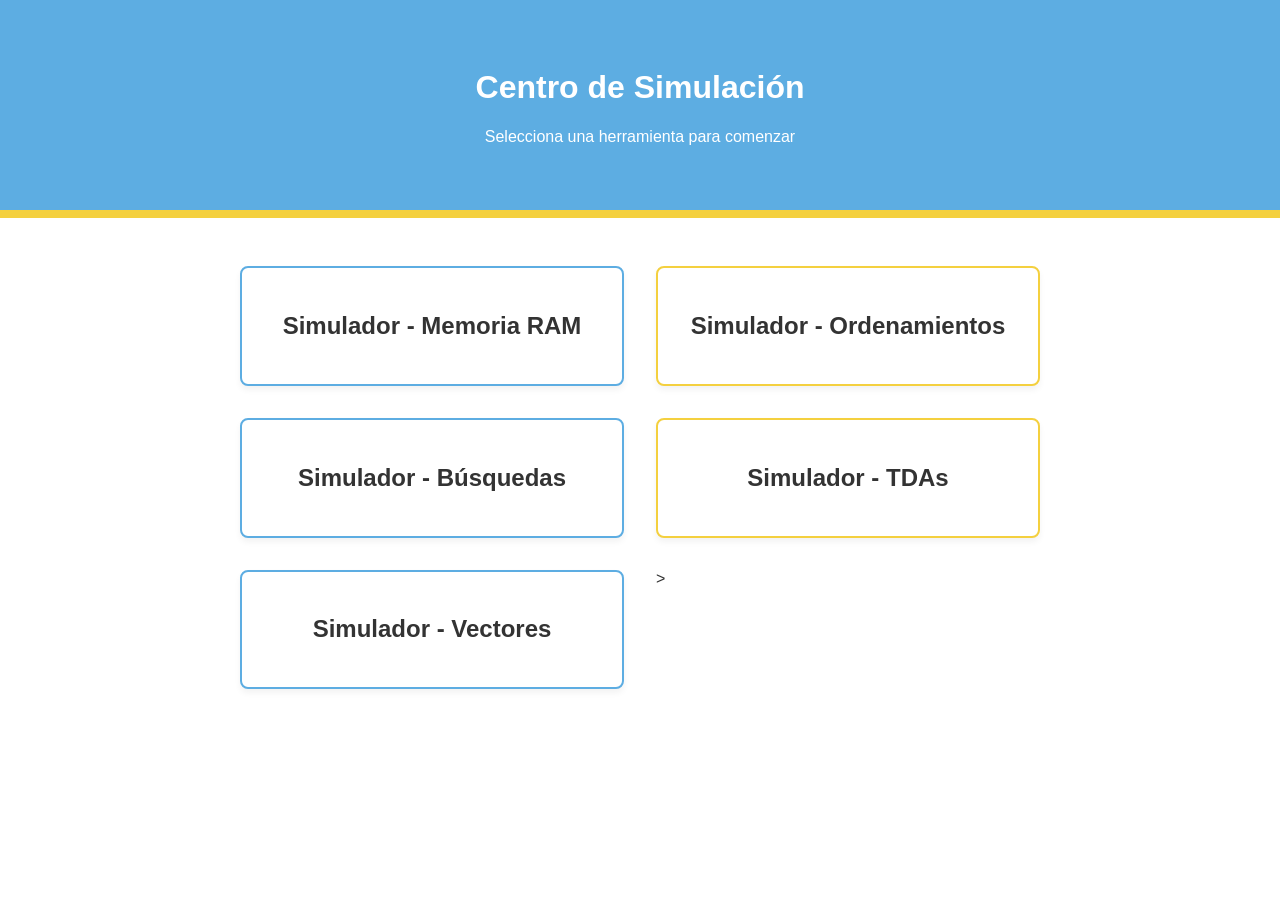
<file: index.html>
<!DOCTYPE html>
<html lang="es">
<head>
    <meta charset="UTF-8">
    <meta name="viewport" content="width=device-width, initial-scale=1.0">
    <title>Centro de Simulación</title>
    <link rel="stylesheet" href="global.css">
    <link rel="icon" type="image/png" href="assets/img/favicon.png">
</head>
<body>
    <header class="header">
        <h1>Centro de Simulación</h1>
        <p>Selecciona una herramienta para comenzar</p>
    </header>

    <main class="container">
        <div class="grid-simuladores">
            <a href="simulador-memoria-ram/index.html" class="btn-simulador">
                <h2>Simulador - Memoria RAM</h2>
            </a>

            <a href="simulador-ordenamientos/index.html" class="btn-simulador">
                <h2>Simulador - Ordenamientos</h2>
            </a>

            <a href="simulador-busquedas/index.html" class="btn-simulador">
                <h2>Simulador - Búsquedas</h2>
            </a>

            <a href="simulador-tdas/index.html" class="btn-simulador">
                <h2>Simulador - TDAs</h2>
            </a>
            
            <a href="simulador-vectores/index.html" class="btn-simulador">
                <h2>Simulador - Vectores</h2>
            </a> >
        </div>
    </main>
</body>
</html>
</file>
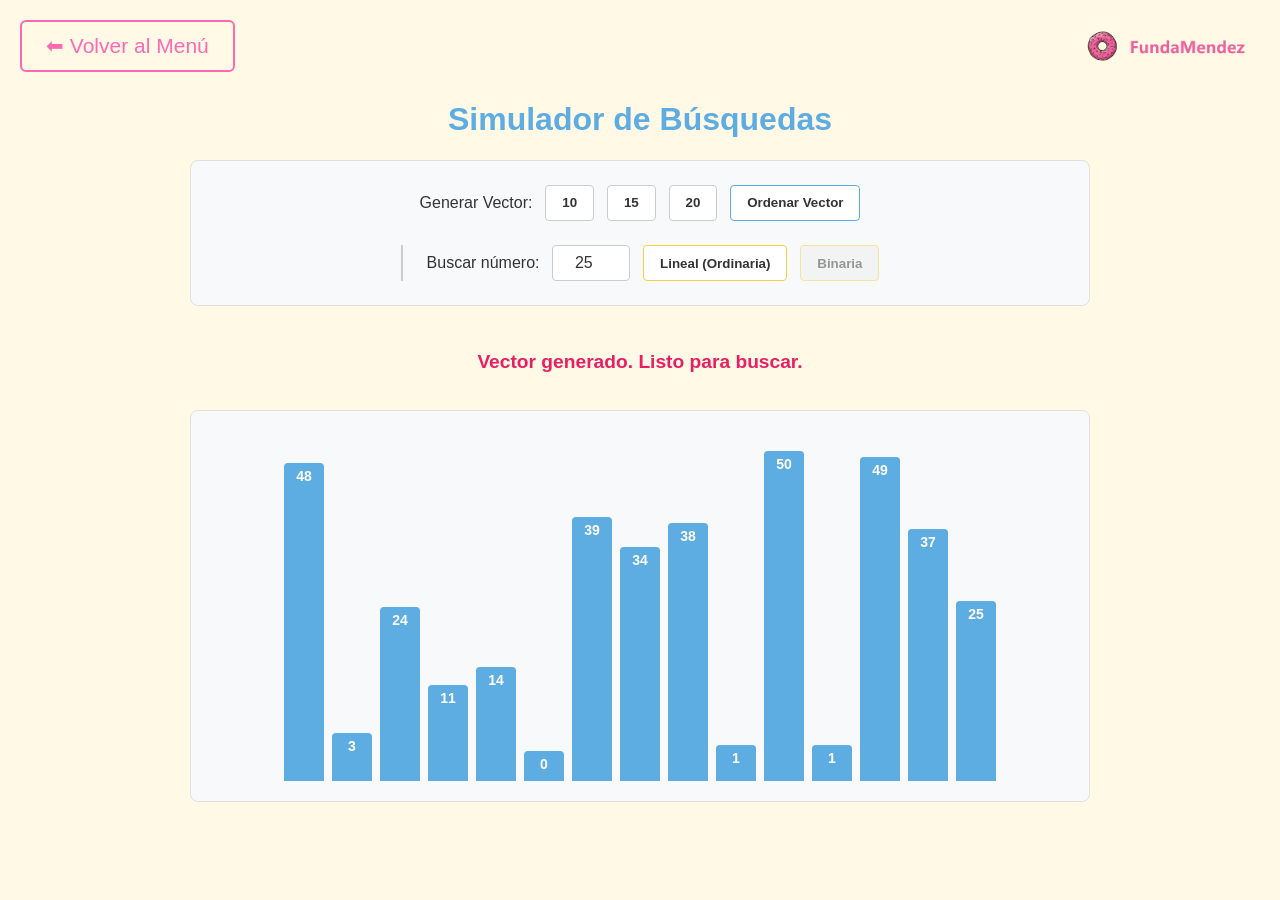
<file: simulador-busquedas/index.html>
<!DOCTYPE html>
<html lang="es">
<head>
    <meta charset="UTF-8">
    <meta name="viewport" content="width=device-width, initial-scale=1.0">
    <title>Simulador de Búsquedas</title>
    <link rel="stylesheet" href="styles.css">
    <link rel="icon" type="image/png" href="../assets/img/favicon.png">
</head>
<body>
    <a href="../index.html" class="btn-volver-sim">⬅ Volver al Menú</a>
    <img src="../assets/img/fundamendez-logo.png" alt="Logo FundaMendez" class="logo-top-right">
    
    <div class="container">
        <h1>Simulador de Búsquedas</h1>
        
        <div class="controls-panel">
            <div class="control-group">
                <label>Generar Vector:</label>
                <button onclick="generarVector(10)">10</button>
                <button onclick="generarVector(15)">15</button>
                <button onclick="generarVector(20)">20</button>
                <button class="btn-accion" onclick="ordenarVector()">Ordenar Vector</button>
            </div>

            <div class="control-group search-group">
                <label for="search-target">Buscar número:</label>
                <input type="number" id="search-target" min="0" max="50" value="25">
                <button class="btn-alg" onclick="prepararBusqueda('lineal')">Lineal (Ordinaria)</button>
                <button class="btn-alg" id="btn-binaria" onclick="prepararBusqueda('binaria')" disabled>Binaria</button>
            </div>
        </div>

        <div id="playback-controls" class="playback-controls" style="display: none;">
            <button class="btn-play" id="btn-auto" onclick="toggleAutoPlay()">▶ Auto Ejecutar</button>
            <button class="btn-step" id="btn-prev" onclick="pasoPrevio()">⏮ Paso Previo</button>
            <button class="btn-step" id="btn-next" onclick="pasoSiguiente()">Siguiente Paso ⏭</button>
            <button class="btn-cancel" onclick="cancelarEjecucion()">⏹ Cancelar</button>
        </div>

        <div id="status-message" class="status-message">Genera un vector para comenzar.</div>

        <div id="bars-container" class="bars-container"></div>
    </div>

    <script src="script.js"></script>
</body>
</html>
</file>
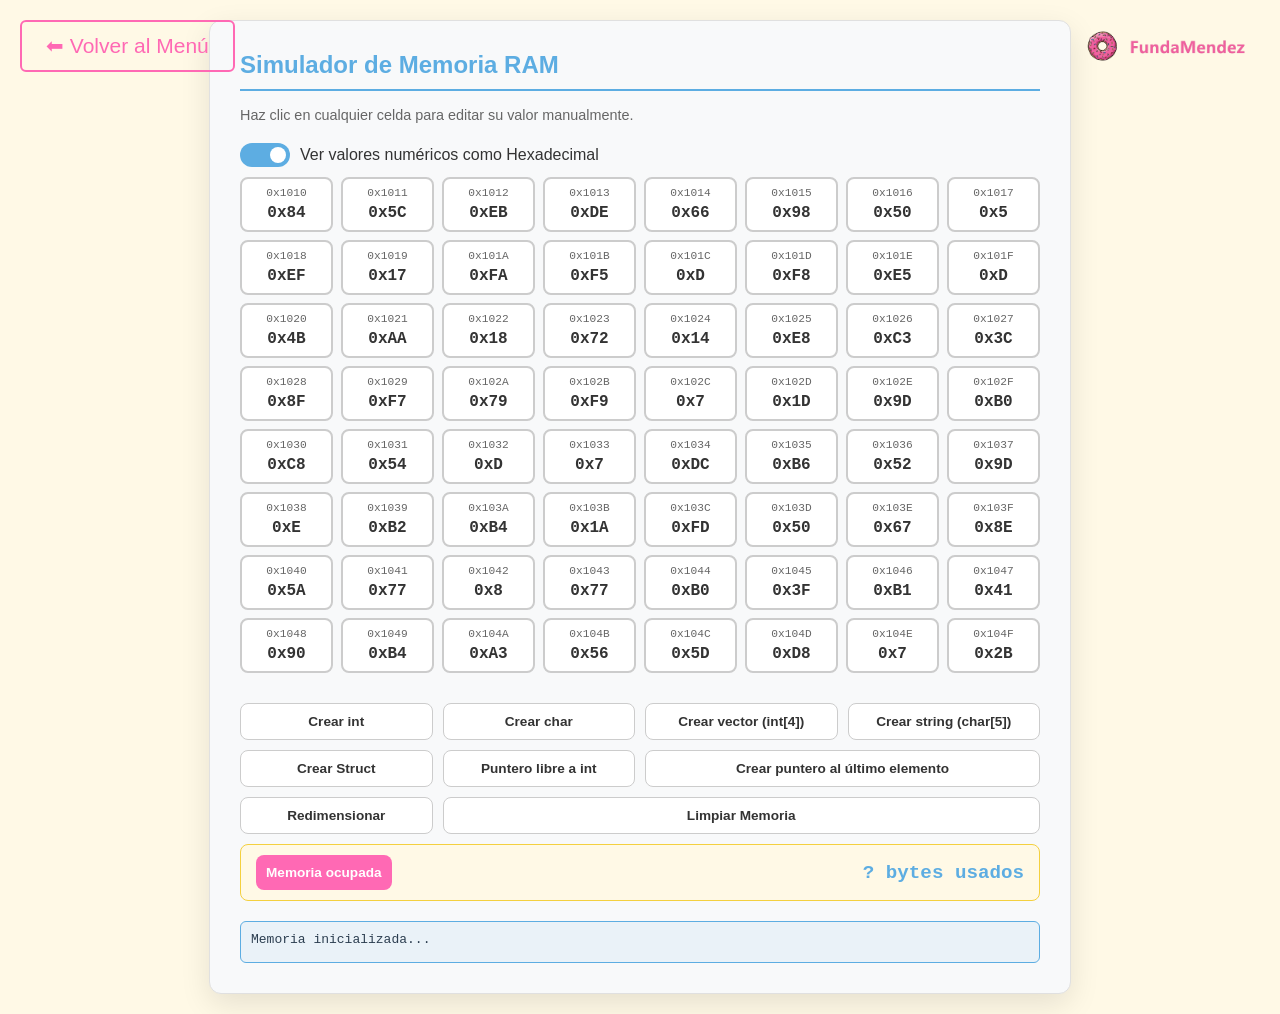
<file: simulador-memoria-ram/index.html>
<!DOCTYPE html>
<html lang="es">
<head>
    <meta charset="UTF-8">
    <meta name="viewport" content="width=device-width, initial-scale=1.0">
    <title>Simulador de Memoria RAM</title>
    <link rel="stylesheet" href="styles.css">
    <link rel="icon" type="image/png" href="../assets/img/favicon.png">
</head>
<body>
    <a href="../index.html" class="btn-volver-sim">⬅ Volver al Menú</a>
    <img src="../assets/img/fundamendez-logo.png" alt="Logo FundaMendez" class="logo-top-right">
    <svg id="svgLayer">
        <defs>
            <marker id="arrowhead" markerWidth="10" markerHeight="7" refX="9" refY="3.5" orient="auto">
                <polygon points="0 0, 10 3.5, 0 7" fill="#4a90e2" />
            </marker>
        </defs>
        <line id="pointerArrow" x1="0" y1="0" x2="0" y2="0" stroke="#4a90e2" stroke-width="3" marker-end="url(#arrowhead)" opacity="0" style="transition: opacity 0.2s;" />
    </svg>

    <div class="container">
        <h1>Simulador de Memoria RAM</h1>
        <div class="info-panel">
            Haz clic en cualquier celda para editar su valor manualmente.
        </div>

        <div class="toggle-container">
            <label class="switch">
                <input type="checkbox" id="hexToggle" checked>
                <span class="slider"></span>
            </label>
            <span>Ver valores numéricos como Hexadecimal</span>
        </div>

        <div class="ram-grid" id="ramGrid"></div>

        <div class="controls">
            <button onclick="crearInt()">Crear int</button>
            <button onclick="crearChar()">Crear char</button>
            <button onclick="crearVector()">Crear vector (int[4])</button>
            <button onclick="crearString()">Crear string (char[5])</button>
            
            <button onclick="crearStruct()">Crear Struct</button>
            <button onclick="crearPuntero()">Puntero libre a int</button>
            <button onclick="crearPunteroALast()" style="grid-column: span 2;">Crear puntero al último elemento</button>
            
            <button onclick="redimensionarEstructura()">Redimensionar</button>
            <button onclick="limpiarMemoria()" style="grid-column: span 3;">Limpiar Memoria</button>

            <div class="sizeof-container" style="grid-column: span 4; display: flex; align-items: center; justify-content: space-between; background: #2c2c2c; padding: 10px 15px; border-radius: 8px; border: 1px solid #444;">
                <button onclick="calcularSizeofTotal()" style="background-color: #e74c3c; margin: 0; grid-column: span 1;">Memoria ocupada</button>
                <span id="sizeofResult" style="font-family: monospace; font-size: 1.2rem; font-weight: bold; color: #2ecc71;">? bytes usados</span>
            </div>
        </div>

        <div class="log" id="logPanel">Memoria inicializada...</div>
    </div>

    <script src="script.js"></script>
</body>
</html>
</file>
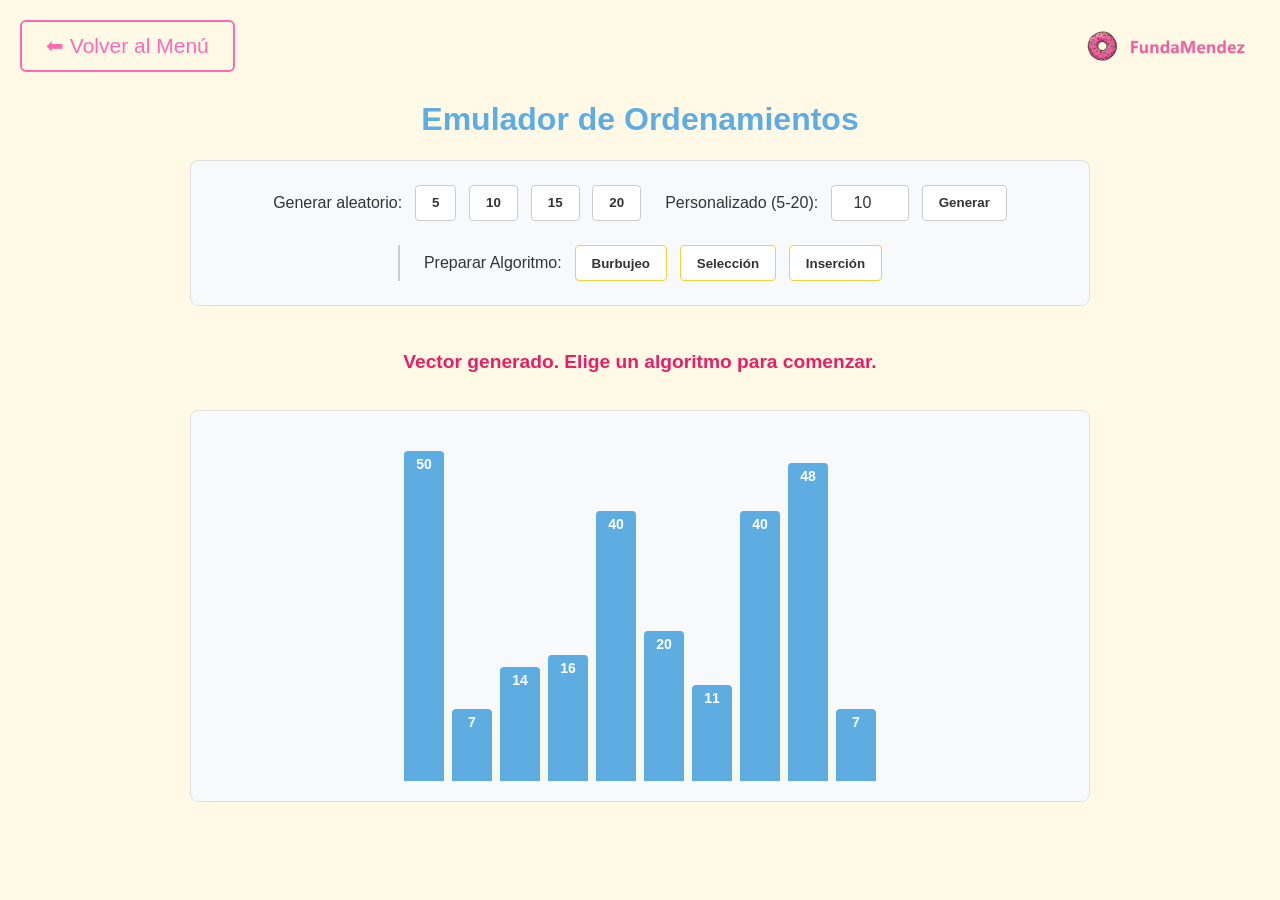
<file: simulador-ordenamientos/index.html>
<!DOCTYPE html>
<html lang="es">
<head>
    <meta charset="UTF-8">
    <meta name="viewport" content="width=device-width, initial-scale=1.0">
    <title>Emulador de Ordenamientos</title>
    <link rel="stylesheet" href="styles.css">
    <link rel="icon" type="image/png" href="../assets/img/favicon.png">
</head>
<body>
    <a href="../index.html" class="btn-volver-sim">⬅ Volver al Menú</a>
    <img src="../assets/img/fundamendez-logo.png" alt="Logo FundaMendez" class="logo-top-right">
    
    <div class="container">
        <h1>Emulador de Ordenamientos</h1>
        
        <div class="controls-panel">
            <div class="control-group">
                <label>Generar aleatorio:</label>
                <button onclick="generarVector(5)">5</button>
                <button onclick="generarVector(10)">10</button>
                <button onclick="generarVector(15)">15</button>
                <button onclick="generarVector(20)">20</button>
            </div>
            
            <div class="control-group">
                <label for="custom-size">Personalizado (5-20):</label>
                <input type="number" id="custom-size" min="5" max="20" value="10">
                <button onclick="generarVectorPersonalizado()">Generar</button>
            </div>

            <div class="control-group algorithms">
                <label>Preparar Algoritmo:</label>
                <button class="btn-alg" onclick="prepararAlgoritmo('burbujeo')">Burbujeo</button>
                <button class="btn-alg" onclick="prepararAlgoritmo('seleccion')">Selección</button>
                <button class="btn-alg" onclick="prepararAlgoritmo('insercion')">Inserción</button>
            </div>
        </div>

        <div id="playback-controls" class="playback-controls" style="display: none;">
            <button class="btn-play" id="btn-auto" onclick="toggleAutoPlay()">▶ Auto Ejecutar</button>
            <button class="btn-step" id="btn-prev" onclick="pasoPrevio()">⏮ Paso Previo</button>
            <button class="btn-step" id="btn-next" onclick="pasoSiguiente()">Siguiente Paso ⏭</button>
            <button class="btn-cancel" onclick="cancelarEjecucion()">⏹ Cancelar</button>
        </div>

        <div id="status-message" class="status-message">Genera un vector para comenzar.</div>

        <div id="bars-container" class="bars-container"></div>
    </div>

    <script src="script.js"></script>
</body>
</html>
</file>
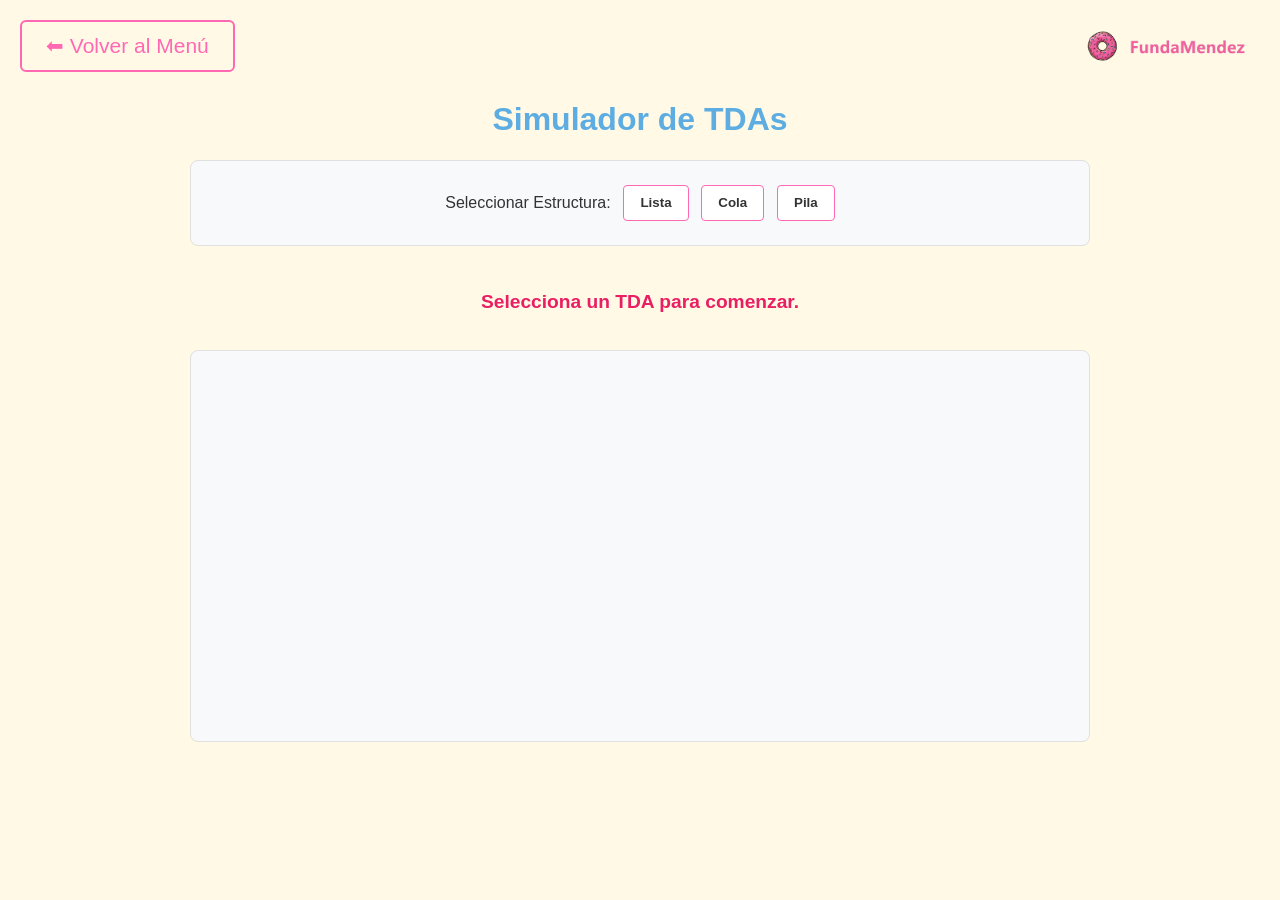
<file: simulador-tdas/index.html>
<!DOCTYPE html>
<html lang="es">
<head>
    <meta charset="UTF-8">
    <meta name="viewport" content="width=device-width, initial-scale=1.0">
    <title>Simulador de TDAs</title>
    <link rel="stylesheet" href="styles.css">
    <link rel="icon" type="image/png" href="../assets/img/favicon.png">
</head>
<body>
    <a href="../index.html" class="btn-volver-sim">⬅ Volver al Menú</a>
    <img src="../assets/img/fundamendez-logo.png" alt="Logo FundaMendez" class="logo-top-right">
    
    <div class="container">
        <h1>Simulador de TDAs</h1>
        
        <div class="controls-panel">
            <div class="control-group">
                <label>Seleccionar Estructura:</label>
                <button class="btn-alg" onclick="seleccionarTDA('lista')">Lista</button>
                <button class="btn-alg" onclick="seleccionarTDA('cola')">Cola</button>
                <button class="btn-alg" onclick="seleccionarTDA('pila')">Pila</button>
            </div>
        </div>

        <div id="operations-panel" class="controls-panel" style="display: none;">
            
            <div class="control-group">
                <label for="tda-value">Valor:</label>
                <input type="number" id="tda-value" value="10">
            </div>

            <div class="control-group" id="group-pos" style="display: none;">
                <label for="tda-pos">Posición:</label>
                <input type="number" id="tda-pos" value="0" min="0">
            </div>

            <div class="control-group algorithms" id="ops-buttons">
            </div>
        </div>

        <div id="playback-controls" class="playback-controls" style="display: none;">
            <button class="btn-play" id="btn-auto" onclick="toggleAutoPlay()">▶ Auto Ejecutar</button>
            <button class="btn-step" id="btn-prev" onclick="pasoPrevio()">⏮ Paso Previo</button>
            <button class="btn-step" id="btn-next" onclick="pasoSiguiente()">Siguiente Paso ⏭</button>
            <button class="btn-cancel" onclick="cancelarEjecucion()">⏹ Cancelar</button>
        </div>

        <div id="status-message" class="status-message">Selecciona un TDA para comenzar.</div>

        <div id="tda-container" class="tda-container"></div>
    </div>

    <script src="script.js"></script>
</body>
</html>
</file>
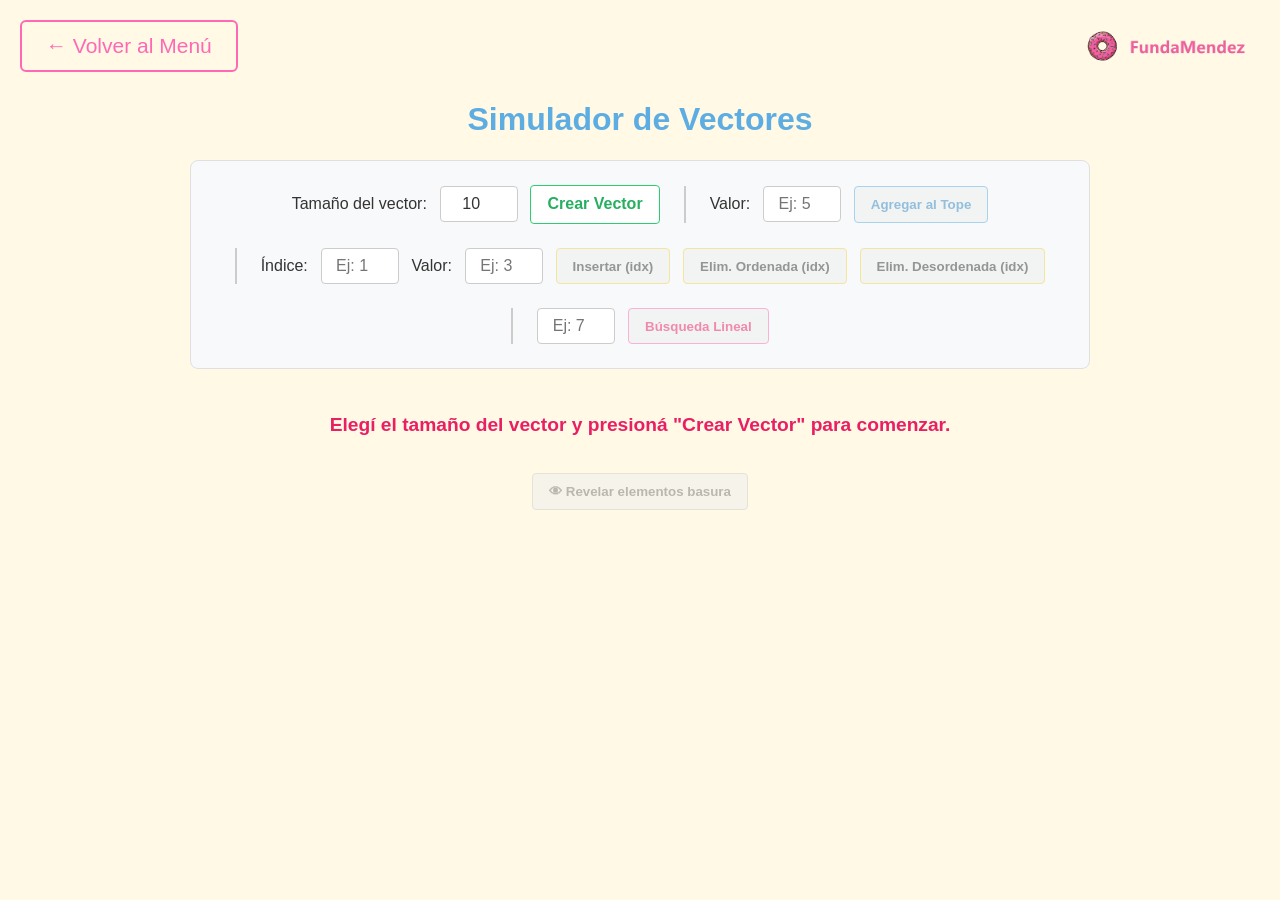
<file: simulador-vectores/index.html>
<!DOCTYPE html>
<html lang="es">
<head>
    <meta charset="UTF-8">
    <meta name="viewport" content="width=device-width, initial-scale=1.0">
    <title>Simulador de Vectores</title>
    <link rel="stylesheet" href="styles.css">
    <link rel="icon" type="image/png" href="../assets/img/favicon.png">
</head>
<body>
    <a href="../index.html" class="btn-volver-sim">← Volver al Menú</a>
    <img src="../assets/img/fundamendez-logo.png" alt="FundaMendez" class="logo-top-right">

    <main class="container">
        <h1>Simulador de Vectores</h1>
        
        <div class="controls-panel">
            <div class="control-group">
                <label>Tamaño del vector:</label>
                <input type="number" id="tam-vector" min="1" max="20" value="10" placeholder="Ej: 10"  style="width: 60px;">
                <button class="btn-crear" onclick="crearVector()">Crear Vector</button>
            </div>

            <div class="algorithms">
                <div class="control-group">
                    <label>Valor:</label>
                    <input type="number" id="val-agregar" placeholder="Ej: 5" disabled>
                    <button class="btn-accion" id="btn-agregar" onclick="prepararAgregar()" disabled>Agregar al Tope</button>
                </div>
            </div>

            <div class="algorithms">
                <div class="control-group">
                    <label>Índice:</label>
                    <input type="number" id="idx-operacion" placeholder="Ej: 1" style="width: 60px;" disabled>
                    <label>Valor:</label>
                    <input type="number" id="val-operacion" placeholder="Ej: 3" style="width: 60px;" disabled>
                    
                    <button class="btn-alg" id="btn-insertar" onclick="prepararInsertar()" disabled>Insertar (idx)</button>
                    <button class="btn-alg" id="btn-elim-ord" onclick="prepararEliminarOrdenado()" disabled>Elim. Ordenada (idx)</button>
                    <button class="btn-alg" id="btn-elim-des" onclick="prepararEliminarDesordenado()" disabled>Elim. Desordenada (idx)</button>
                </div>
            </div>

            <div class="algorithms">
                <div class="control-group">
                    <input type="number" id="val-buscar" placeholder="Ej: 7" disabled>
                    <button class="btn-info" id="btn-buscar" onclick="prepararBuscar()" disabled>Búsqueda Lineal</button>
                </div>
            </div>
        </div>

        <div id="playback-controls" class="playback-controls" style="display: none;">
            <button class="btn-play" id="btn-auto" onclick="toggleAutoPlay()">▶ Auto Ejecutar</button>
            <button class="btn-step" id="btn-prev" onclick="pasoPrevio()">⏮ Paso Previo</button>
            <button class="btn-step" id="btn-next" onclick="pasoSiguiente()">Siguiente Paso ⏭</button>
            <button class="btn-cancel" onclick="cancelarEjecucion()">⏹ Cancelar</button>
        </div>

        <div class="status-message" id="status-message">
            Elegí el tamaño del vector y presioná "Crear Vector" para comenzar.
        </div>

        <div class="array-toolbar">
            <button class="btn-toggle" id="btn-revelar" onclick="toggleBasura()" disabled>👁 Revelar elementos basura</button>
        </div>
        
        <div class="tda-container" id="array-wrapper">
        </div>
    </main>
    <script src="script.js"></script>
</body>
</html>
</file>
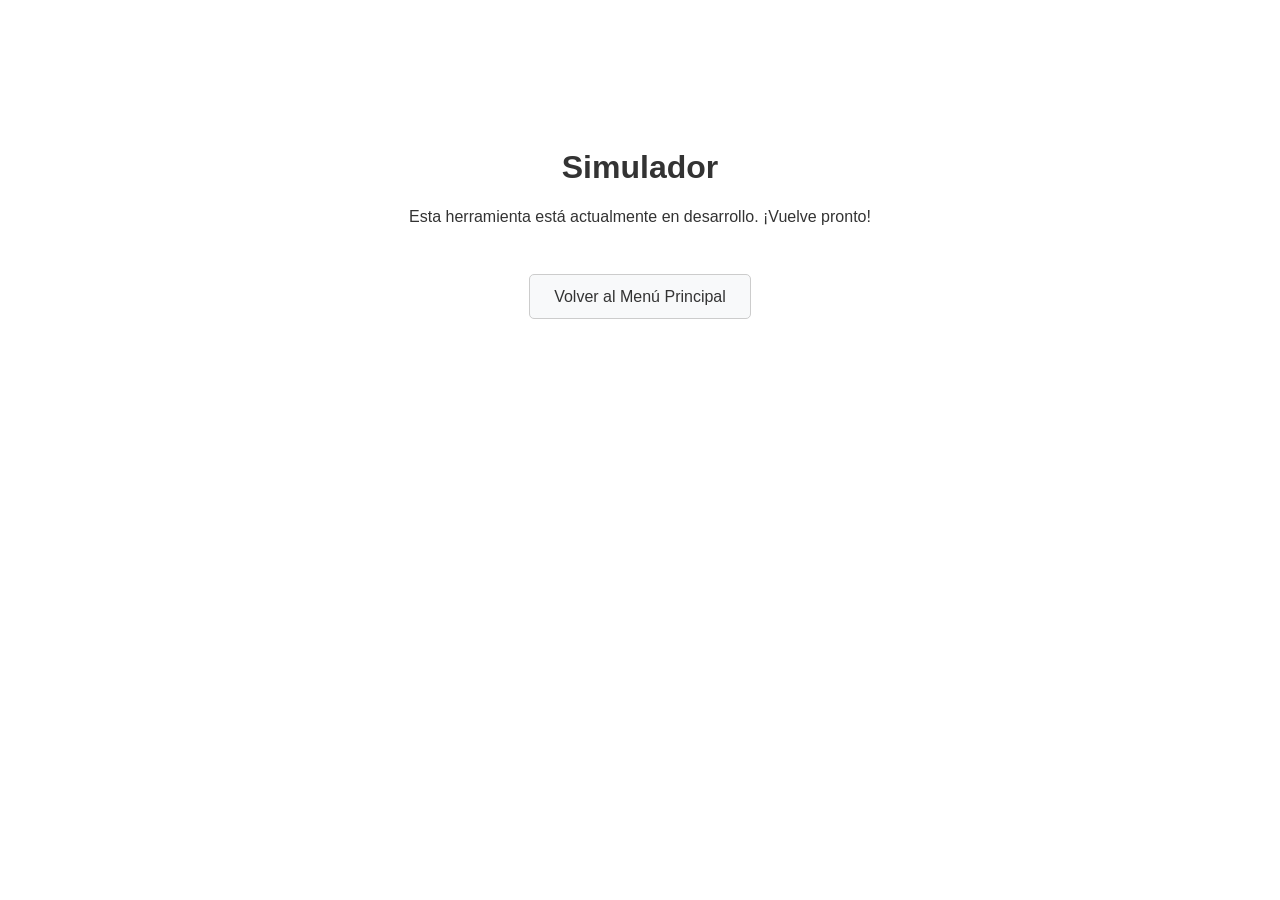
<file: base.html>
<!DOCTYPE html>
<html lang="es">
<head>
    <meta charset="UTF-8">
    <meta name="viewport" content="width=device-width, initial-scale=1.0">
    <title>Simulador en Construcción</title>
    <link rel="stylesheet" href="global.css">
</head>
<body>
    <main class="container base-page">
        <h1 id="titulo-simulador">Simulador</h1>
        <p>Esta herramienta está actualmente en desarrollo. ¡Vuelve pronto!</p>
        <a href="index.html" class="btn-volver">Volver al Menú Principal</a>
    </main>

    <script>
        const params = new URLSearchParams(window.location.search);
        const title = params.get('title');
        if (title) {
            document.getElementById('titulo-simulador').textContent = title;
            document.title = title;
        }
    </script>
</body>
</html>
</file>
<file: global.css>
/* =======================
Estilos del menú principal
========================== */

body {
    font-family: sans-serif;
    background-color: #ffffff;
    color: #333333;
    margin: 0;
    padding: 0;
}

.header {
    text-align: center;
    padding: 3rem 1rem;
    background-color: #5DADE2; /* Celeste FundaMendez */
    color: #ffffff;
    border-bottom: 8px solid #F4D03F; /* Amarillo FundaMendez */
}

.container {
    max-width: 800px;
    margin: 3rem auto;
    padding: 0 1rem;
}

.grid-simuladores {
    display: grid;
    grid-template-columns: repeat(2, 1fr);
    gap: 2rem;
}

.btn-simulador {
    display: block;
    background: #ffffff;
    border-radius: 8px;
    padding: 1.5rem;
    text-align: center;
    text-decoration: none;
    color: #333333;
    border: 2px solid #e0e0e0;
    transition: all 0.3s ease;
    box-shadow: 0 4px 6px rgba(0,0,0,0.05);
}

.btn-simulador:nth-child(odd) {
    border-color: #5DADE2;
}

.btn-simulador:nth-child(odd):hover {
    box-shadow: 0 0 15px rgba(93, 173, 226, 0.4);
    transform: translateY(-5px);
}

.btn-simulador:nth-child(even) {
    border-color: #F4D03F;
}

.btn-simulador:nth-child(even):hover {
    box-shadow: 0 0 15px rgba(244, 208, 63, 0.5);
    transform: translateY(-5px);
}

.btn-volver {
    display: inline-block;
    margin-top: 2rem;
    padding: 0.8rem 1.5rem;
    background-color: #F8F9FA;
    border: 1px solid #cccccc;
    color: #333333;
    text-decoration: none;
    border-radius: 5px;
    transition: background 0.2s;
}

.btn-volver:hover {
    background-color: #e2e6ea;
}

.base-page {
    text-align: center;
    padding-top: 5rem;
}

/* =================
   DISEÑO RESPONSIVO
   ================= */
@media (max-width: 600px) {
    .grid-simuladores {
        grid-template-columns: 1fr;
    }
    .header {
        padding: 2rem 1rem;
    }
    .container {
        margin: 1.5rem auto;
    }
}
</file>
<file: simulador-busquedas/styles.css>
/* =============================
   ESTILOS GLOBALES Y NAVEGACIÓN
   ============================= */
body {
    font-family: sans-serif;
    background-color: #FFF9E6;
    color: #333333;
    margin: 0;
    padding: 0;
}

.btn-volver-sim {
    position: absolute;
    top: 20px;
    left: 20px;
    display: inline-block;
    padding: 12px 24px;
    background-color: transparent;
    color: #FF69B4;
    text-decoration: none;
    border-radius: 6px;
    font-size: 21px;
    border: 2px solid #FF69B4;
    transition: all 0.2s ease;
    z-index: 1000;
}

.btn-volver-sim:hover {
    background-color: rgba(255, 105, 180, 0.1); 
    color: #E91E63; 
    border-color: #E91E63;
    box-shadow: 0 4px 8px rgba(255, 105, 180, 0.2);
}

.logo-top-right {
    position: absolute;
    top: 20px;
    right: 20px;
    height: 52px;
    z-index: 1000;
}

/* ==============================
   ESTRUCTURA PRINCIPAL Y PANELES
   ============================== */
.container {
    max-width: 900px;
    margin: 4rem auto 2rem;
    padding: 1rem;
    text-align: center;
}

h1 {
    color: #5DADE2; 
}

.controls-panel {
    background-color: #f8f9fa;
    padding: 1.5rem;
    border-radius: 8px;
    border: 1px solid #e0e0e0;
    margin-bottom: 2rem;
    display: flex;
    flex-wrap: wrap;
    gap: 1.5rem;
    justify-content: center;
    align-items: center;
}

.control-group {
    display: flex;
    align-items: center;
    gap: 0.8rem;
}

.search-group {
    border-left: 2px solid #cccccc;
    padding-left: 1.5rem;
}

/* ================
   BOTONES E INPUTS
   ================ */
button {
    background-color: #ffffff;
    color: #333333;
    border: 1px solid #cccccc;
    padding: 0.6rem 1rem;
    border-radius: 4px;
    cursor: pointer;
    transition: all 0.2s;
    font-weight: bold;
}

button:hover:not(:disabled) {
    background-color: #f4f8fb;
    border-color: #5DADE2;
    box-shadow: 0 0 8px rgba(93, 173, 226, 0.3);
}

button:disabled {
    opacity: 0.5;
    cursor: not-allowed;
    background-color: #eeeeee;
}

.btn-accion { 
    border-color: #5DADE2; 
}

.btn-accion:hover:not(:disabled) { 
    box-shadow: 0 0 8px rgba(93, 173, 226, 0.4); 
}

.btn-alg { 
    border-color: #F4D03F; 
}

.btn-alg:hover:not(:disabled) { 
    box-shadow: 0 0 8px rgba(244, 208, 63, 0.4); 
}

input[type="number"] {
    background-color: #ffffff;
    color: #333333;
    border: 1px solid #cccccc;
    padding: 0.5rem;
    border-radius: 4px;
    width: 60px;
    text-align: center;
    font-size: 1rem;
}

/* =========================
   CONTROLES DE REPRODUCCIÓN
   ========================= */
.playback-controls {
    background-color: #ffffff;
    padding: 1rem;
    border-radius: 8px;
    border: 1px dashed #cccccc;
    margin-bottom: 1rem;
    display: flex;
    justify-content: center;
    align-items: center;
    gap: 1rem;
}

.btn-play { 
    background-color: #eaf2f8; 
    border-color: #5DADE2; color: #5DADE2;
}

.btn-play:hover:not(:disabled) { 
    background-color: #5DADE2; 
    color: white; 
}

.btn-play.pausado { 
    background-color: #fdfae6; 
    border-color: #F4D03F; 
    color: #b89714; 
}

.btn-play.pausado:hover:not(:disabled) { 
    background-color: #F4D03F; 
    color: white; 
}

.btn-step { background-color: #ffffff; 
    border-color: #cccccc; 
}

.btn-cancel { background-color: #fff0f5; 
    border-color: #FF69B4; 
    color: #d81b60; 
    margin-left: 1rem; 
}

.btn-cancel:hover:not(:disabled) { 
    background-color: #FF69B4; 
    color: white; 
}

/* ===========================
   ESTADO Y ÁREA DE SIMULACIÓN
   =========================== */
.status-message {
    font-size: 1.2rem;
    color: #E91E63;
    margin-bottom: 1.5rem;
    min-height: 3rem;
    height: auto;
    font-weight: bold;
    display: flex;
    align-items: center;
    justify-content: center;
}

.bars-container {
    display: flex;
    justify-content: center;
    align-items: flex-end;
    height: 350px;
    gap: 8px;
    padding: 20px;
    background-color: #f8f9fa;
    border-radius: 8px;
    border: 1px solid #e0e0e0;
}

.bar {
    width: 40px;
    background-color: #5DADE2;
    border-radius: 4px 4px 0 0;
    display: flex;
    justify-content: center;
    align-items: flex-start;
    padding-top: 5px;
    color: #ffffff;
    font-weight: bold;
    font-size: 14px;
    transition: all 0.3s ease-in-out;
    min-height: 25px; 
}

/* ================
   CLASES DINÁMICAS
   ================ */
.bar.comparando {
    background-color: #F4D03F; 
    color: #333333;
    transform: scaleY(1.05);
}

.bar.descartado {
    background-color: #e0e0e0;
    color: #999999;
}

.bar.encontrado {
    background-color: #FF69B4; 
    color: #ffffff;
    box-shadow: 0 0 15px rgba(255, 105, 180, 0.6);
}

/* =================
   DISEÑO RESPONSIVO
   ================= */
@media (max-width: 768px) {
    .btn-volver-sim {
        padding: 7px 14px;
        font-size: 13px;
    }

    .container {
        margin-top: 5rem;
        padding: 0.5rem;
    }

    .controls-panel {
        flex-direction: column;
        gap: 1rem;
        padding: 1rem;
    }

    .control-group {
        flex-wrap: wrap;
        justify-content: center;
        width: 100%;
        text-align: center;
    }

    .control-group label {
        width: 100%;
        display: block;
        margin-bottom: 0.8rem;
    }

    .algorithms, .search-group {
        border-left: none;
        border-top: 2px solid #444;
        padding-left: 0;
        padding-top: 1rem;
        display: flex;
        flex-wrap: wrap;
        justify-content: center;
        width: 100%;
    }
    
    .playback-controls {
        flex-wrap: wrap;
    }

    .playback-controls button {
        flex: 1 1 auto;
        margin: 0.25rem !important;
    }

    .bars-container {
        overflow-x: auto;
        justify-content: flex-start;
    }

    .logo-top-right {display: none;}
}
</file>
<file: simulador-memoria-ram/styles.css>
/* =============================
   ESTILOS GLOBALES Y NAVEGACIÓN
   ============================= */
:root {
    --bg-color: #ffffff;
    --panel-bg: #f8f9fa;
    --cell-bg: #ffffff;
    --cell-hover: #eef2f5;
    --text-main: #333333;
    --text-muted: #666666;
    --accent-blue: #5DADE2;
    --accent-green: #F4D03F;
    --accent-yellow: #FF69B4;
    --border-radius: 8px;
}

body {
    font-family: 'Segoe UI', Roboto, Helvetica, Arial, sans-serif;
    background-color: #FFF9E6;
    color: var(--text-main);
    margin: 0;
    padding: 20px;
    display: flex;
    justify-content: center;
}

.btn-volver-sim {
    position: absolute;
    top: 20px;
    left: 20px;
    display: inline-block;
    padding: 12px 24px;
    background-color: transparent;
    color: #FF69B4;
    text-decoration: none;
    border-radius: 6px;
    font-size: 21px;
    border: 2px solid #FF69B4;
    transition: all 0.2s ease;
    z-index: 1000;
}

.btn-volver-sim:hover {
    background-color: rgba(255, 105, 180, 0.1); 
    color: #E91E63; 
    border-color: #E91E63;
    box-shadow: 0 4px 8px rgba(255, 105, 180, 0.2);
}

.logo-top-right {
    position: absolute;
    top: 20px;
    right: 20px;
    height: 52px;
    z-index: 1000;
}

.container {
    background-color: var(--panel-bg);
    padding: 30px;
    border-radius: 12px;
    box-shadow: 0 10px 30px rgba(0,0,0,0.1);
    max-width: 800px;
    width: 100%;
    position: relative;
    border: 1px solid #e0e0e0;
}

h1 {
    font-size: 1.5rem;
    margin-top: 0;
    border-bottom: 2px solid #5DADE2;
    padding-bottom: 10px;
    color: #5DADE2;
}

.info-panel {
    font-size: 0.9rem;
    color: var(--text-muted);
    margin-bottom: 20px;
}

/* ==========================
   GRILLA DE MEMORIA Y CELDAS
   ========================== */
.ram-grid {
    display: grid;
    grid-template-columns: repeat(8, 1fr);
    gap: 8px;
    margin-bottom: 30px;
    position: relative;
}

.cell {
    background-color: var(--cell-bg);
    border: 2px solid #cccccc;
    border-radius: var(--border-radius);
    padding: 8px;
    text-align: center;
    transition: all 0.2s ease;
    position: relative;
    cursor: text;
}

.cell .address {
    font-family: 'Consolas', 'Courier New', monospace;
    font-size: 0.7rem;
    color: var(--text-muted);
    margin-bottom: 5px;
    pointer-events: none;
}

.cell .value {
    font-family: 'Consolas', 'Courier New', monospace;
    font-size: 1rem;
    font-weight: bold;
    pointer-events: none;
    color: #333333;
}

.cell:hover {
    background-color: var(--cell-hover);
    border-color: var(--accent-blue);
}

/* ==========================
   ESTADOS VISUALES DINÁMICOS
   ========================== */
.cell.pointer {
    border-color: var(--accent-blue);
    box-shadow: 0 0 10px rgba(93, 173, 226, 0.3);
    cursor: pointer;
}

.cell.pointer:hover { 
    box-shadow: 0 0 15px rgba(93, 173, 226, 0.6); 
}

.cell.target { 
    background-color: rgba(93, 173, 226, 0.15); 
}

.cell.vector {
    border-color: var(--accent-green);
    background-color: rgba(244, 208, 63, 0.15);
}

.cell.string {
    border-color: var(--accent-yellow);
    background-color: rgba(255, 105, 180, 0.15);
}

.cell.string-null { 
    color: var(--accent-yellow);
    font-weight: bold; 
}

/* ===============
   CONTROLES Y LOG
   =============== */
.controls {
    display: grid;
    grid-template-columns: repeat(4, 1fr);
    gap: 10px;
}

button {
    background-color: #ffffff;
    color: #333333;
    border: 1px solid #cccccc;
    padding: 10px;
    border-radius: var(--border-radius);
    cursor: pointer;
    font-weight: bold;
    font-size: 0.85rem;
    transition: all 0.2s;
}

button:hover {
    background-color: #eaf2f8;
    border-color: var(--accent-blue);
}

.log {
    margin-top: 20px;
    padding: 10px;
    background: #eaf2f8;
    border: 1px solid #5DADE2;
    border-radius: 6px;
    font-family: monospace;
    color: #2c3e50;
    min-height: 20px;
}

/* =======================================
   ELEMENTOS UI ESPECÍFICOS (Switch y SVG)
   ======================================= */
#svgLayer {
    position: absolute;
    top: 0; left: 0; width: 100%; height: 100%;
    pointer-events: none;
    z-index: 100;
}

.toggle-container {
    display: flex;
    align-items: center;
    gap: 10px;
    grid-column: span 4;
    margin-bottom: 10px;
}

.switch { position: relative; 
    display: inline-block; 
    width: 50px; 
    height: 24px; 
}

.switch input { 
    opacity: 0;
    width: 0;
    height: 0; 
}

.slider { 
    position: absolute; 
    cursor: pointer; 
    top: 0; 
    left: 0; 
    right: 0; 
    bottom: 0; 
    background-color: #cccccc; 
    transition: .4s; 
    border-radius: 34px; 
}

.slider:before { 
    position: absolute; 
    content: ""; 
    height: 16px; 
    width: 16px; 
    left: 4px; 
    bottom: 4px; 
    background-color: white; 
    transition: .4s; 
    border-radius: 50%; 
}

input:checked + .slider { 
    background-color: var(--accent-blue); 
}

input:checked + .slider:before { 
    transform: translateX(26px); 
}

/* =================================================
   ESTILOS PARA STRUCTS, PADDING Y CELDAS DE RELLENO
   ================================================= */
.cell.struct-member {
    border-color: #9b59b6;
    background-color: rgba(155, 89, 182, 0.15);
}

.cell.padding {
    background-color: #e0e0e0;
    border: 1px dashed #999999;
    color: #555555;
    opacity: 0.8;
}

.cell.padding .value {
    font-size: 0.8rem;
    font-style: italic;
}

/* ================================================
   ESTILOS PARA VARIABLES INDIVIDUALES (INT Y CHAR)
   ================================================ */
.cell.single-int {
    border-color: var(--accent-green);
    background-color: rgba(244, 208, 63, 0.15);
}

.cell.single-char {
    border-color: var(--accent-yellow);
    background-color: rgba(255, 105, 180, 0.15);
}

/* ============================================================
   SOBREESCRIBIENDO ESTILOS PARA EL SEGMENTO DE MEMORIA OCUPADA
   ============================================================ */
.sizeof-container {
    background-color: #FFF9E6 !important;
    border-color: #F4D03F !important;
}

.sizeof-container button {
    background-color: #FF69B4 !important;
    color: white !important;
    border: none !important;
}

#sizeofResult {
    color: #5DADE2 !important;
}

/* ================================
   ESTILO PARA EL RECUADRO FANTASMA
   ================================ */
.ghost-box {
    position: absolute;
    border: 2px dashed #5DADE2 !important;
    background-color: rgba(234, 242, 248, 0.95) !important;
    box-shadow: 0 5px 15px rgba(0,0,0,0.2) !important;
    z-index: 1000;
    pointer-events: none;
    width: 50px;
    padding: 5px !important;
}

/* =================
   DISEÑO RESPONSIVO
   ================= */
@media (max-width: 850px) {
    .ram-grid {
        grid-template-columns: repeat(4, 1fr);
    }
}

@media (max-width: 600px) {
    .btn-volver-sim {
        padding: 7px 14px;
        font-size: 13px;
    }
    body { padding: 10px; }
    .container { 
        padding: 15px; 
        margin-top: 4rem;
    }
    .controls { 
        display: grid; 
        grid-template-columns: 1fr; 
    }
    .controls button,
    .sizeof-container { 
        grid-column: 1 / -1 !important; 
    }
    .sizeof-container { flex-direction: column; gap: 15px; }
    .cell { padding: 5px; }
    .cell .value { font-size: 0.9rem; }
    .cell .address { font-size: 0.65rem; }
    .logo-top-right {display: none;}
}
</file>
<file: simulador-ordenamientos/styles.css>
/* =============================
   ESTILOS GLOBALES Y NAVEGACIÓN
   ============================= */
body {
    font-family: sans-serif;
    background-color: #FFF9E6;
    color: #333333;
    margin: 0;
    padding: 0;
}

.btn-volver-sim {
    position: absolute;
    top: 20px;
    left: 20px;
    display: inline-block;
    padding: 12px 24px;
    background-color: transparent;
    color: #FF69B4;
    text-decoration: none;
    border-radius: 6px;
    font-size: 21px;
    border: 2px solid #FF69B4;
    transition: all 0.2s ease;
    z-index: 1000;
}

.btn-volver-sim:hover {
    background-color: rgba(255, 105, 180, 0.1); 
    color: #E91E63; 
    border-color: #E91E63;
    box-shadow: 0 4px 8px rgba(255, 105, 180, 0.2);
}

.logo-top-right {
    position: absolute;
    top: 20px;
    right: 20px;
    height: 52px;
    z-index: 1000;
}

/* ==============================
   ESTRUCTURA PRINCIPAL Y PANELES
   ============================== */
.container {
    max-width: 900px;
    margin: 4rem auto 2rem;
    padding: 1rem;
    text-align: center;
}

h1 { 
    color: #5DADE2; 
}

.controls-panel {
    background-color: #f8f9fa;
    padding: 1.5rem;
    border-radius: 8px;
    border: 1px solid #e0e0e0;
    margin-bottom: 2rem;
    display: flex;
    flex-wrap: wrap;
    gap: 1.5rem;
    justify-content: center;
    align-items: center;
}

.control-group { 
    display: flex; 
    align-items: center; 
    gap: 0.8rem; 
}

.algorithms { 
    border-left: 2px solid #cccccc; 
    padding-left: 1.5rem; 
}

/* ================
   BOTONES E INPUTS
   ================ */
button {
    background-color: #ffffff;
    color: #333333;
    border: 1px solid #cccccc;
    padding: 0.6rem 1rem;
    border-radius: 4px;
    cursor: pointer;
    transition: all 0.2s;
    font-weight: bold;
}

button:hover:not(:disabled) {
    background-color: #f4f8fb;
    border-color: #5DADE2;
    box-shadow: 0 0 8px rgba(93, 173, 226, 0.3);
}

button:disabled { opacity: 0.5; cursor: not-allowed; background-color: #eeeeee;}

.btn-alg { 
    border-color: #F4D03F; 
}

.btn-alg:hover:not(:disabled) { 
    border-color: #F4D03F; 
    box-shadow: 0 0 8px rgba(244, 208, 63, 0.4); 
}

input[type="number"] {
    background-color: #ffffff;
    color: #333333;
    border: 1px solid #cccccc;
    padding: 0.5rem;
    border-radius: 4px;
    width: 60px;
    text-align: center;
    font-size: 1rem;
}

/* ===========================
   ÁREA DE SIMULACIÓN Y BARRAS
   =========================== */
.bars-container {
    display: flex;
    justify-content: center;
    align-items: flex-end;
    height: 350px;
    gap: 8px;
    padding: 20px;
    background-color: #f8f9fa;
    border-radius: 8px;
    border: 1px solid #e0e0e0;
}

.bar {
    width: 40px;
    background-color: #5DADE2;
    border-radius: 4px 4px 0 0;
    display: flex;
    justify-content: center;
    align-items: flex-start;
    padding-top: 5px;
    color: #ffffff;
    font-weight: bold;
    font-size: 14px;
    transition: background-color 0.2s, height 0.2s ease-in-out;
    min-height: 25px; 
}

.bar.comparando { 
    background-color: #F4D03F; 
    color: #333333; 
}

.bar.intercambiando { 
    background-color: #FF69B4; 
    color: #ffffff; 
}

.bar.ordenado { 
    background-color: #2ecc71; 
    color: #ffffff; 
}

/* ========================
   CONTROLES DE REPRODUCCIÓN
   ======================== */
.playback-controls {
    background-color: #ffffff;
    padding: 1rem;
    border-radius: 8px;
    border: 1px dashed #cccccc;
    margin-bottom: 2rem;
    display: flex;
    justify-content: center;
    align-items: center;
    gap: 1rem;
}

.playback-controls button { 
    padding: 0.6rem 1.2rem; 
    border-radius: 6px; 
}

.btn-play { 
    background-color: #eaf2f8; 
    border-color: #5DADE2; 
    color: #5DADE2; 
}

.btn-play:hover:not(:disabled) { 
    background-color: #5DADE2;
     color: white; 
}

.btn-play.pausado { 
    background-color: #fdfae6; 
    border-color: #F4D03F; 
    color: #b89714; 
}

.btn-play.pausado:hover:not(:disabled) { 
    background-color: #F4D03F; 
    color: white; 
}

.btn-step { 
    background-color: #ffffff; 
    border-color: #cccccc; 
}

.btn-cancel { 
    background-color: #fff0f5; 
    border-color: #FF69B4; 
    color: #d81b60; 
    margin-left: 1rem; 
}

.btn-cancel:hover:not(:disabled) { 
    background-color: #FF69B4; 
    color: white; 
}

/* ===========================
   ESTADO Y ÁREA DE SIMULACIÓN
   =========================== */
.status-message {
    font-size: 1.2rem;
    color: #E91E63;
    margin-bottom: 1.5rem;
    min-height: 3rem;
    height: auto;
    font-weight: bold;
    display: flex;
    align-items: center;
    justify-content: center;
}

/* =================
   DISEÑO RESPONSIVO
   ================= */
@media (max-width: 768px) {
    .btn-volver-sim {
        padding: 7px 14px;
        font-size: 13px;
    }
    .container { margin-top: 5rem; padding: 0.5rem; }
    .controls-panel { flex-direction: column; gap: 1rem; padding: 1rem; }
    .control-group { 
        flex-wrap: wrap; 
        justify-content: center; 
        width: 100%; 
        text-align: center; 
    }
    .control-group label {
        width: 100%;
        display: block;
        margin-bottom: 0.8rem;
    }
    .algorithms, .search-group {
        border-left: none;
        border-top: 2px solid #444;
        padding-left: 0;
        padding-top: 1rem;
        display: flex;
        flex-wrap: wrap;
        justify-content: center;
        width: 100%;
    }
    .playback-controls { flex-wrap: wrap; }
    .playback-controls button { flex: 1 1 auto; margin: 0.25rem !important; }
    .bars-container { overflow-x: auto; justify-content: flex-start; }
    .logo-top-right {display: none;}
}
</file>
<file: simulador-tdas/styles.css>
/* =============================
   ESTILOS GLOBALES Y NAVEGACIÓN
   ============================= */
body {
    font-family: sans-serif;
    background-color: #FFF9E6;
    color: #333333;
    margin: 0;
    padding: 0;
}

.btn-volver-sim {
    position: absolute;
    top: 20px;
    left: 20px;
    display: inline-block;
    padding: 12px 24px;
    background-color: transparent;
    color: #FF69B4;
    text-decoration: none;
    border-radius: 6px;
    font-size: 21px;
    border: 2px solid #FF69B4;
    transition: all 0.2s ease;
    z-index: 1000;
}

.btn-volver-sim:hover {
    background-color: rgba(255, 105, 180, 0.1); 
    color: #E91E63; 
    border-color: #E91E63;
    box-shadow: 0 4px 8px rgba(255, 105, 180, 0.2);
}

.logo-top-right {
    position: absolute;
    top: 20px;
    right: 20px;
    height: 52px;
    z-index: 1000;
}

/* ==============================
   ESTRUCTURA PRINCIPAL Y PANELES
   ============================== */
.container {
    max-width: 900px;
    margin: 4rem auto 2rem;
    padding: 1rem;
    text-align: center;
}

h1 { 
    color: #5DADE2;
}

.controls-panel {
    background-color: #f8f9fa;
    padding: 1.5rem;
    border-radius: 8px;
    border: 1px solid #e0e0e0;
    margin-bottom: 2rem;
    display: flex;
    flex-wrap: wrap;
    gap: 1.5rem;
    justify-content: center;
    align-items: center;
}

.control-group { 
    display: flex; 
    align-items: center; 
    gap: 0.8rem; 
}

.algorithms { 
    border-left: 2px solid #cccccc; 
    padding-left: 1.5rem; 
    display: flex; 
    flex-wrap: wrap; 
    gap: 0.5rem; 
}

/* ================
   BOTONES E INPUTS
   ================ */
button {
    background-color: #ffffff;
    color: #333333;
    border: 1px solid #cccccc;
    padding: 0.6rem 1rem;
    border-radius: 4px;
    cursor: pointer;
    transition: all 0.2s;
    font-weight: bold;
}

button:hover:not(:disabled) {
    background-color: #f4f8fb;
    border-color: #5DADE2;
    box-shadow: 0 0 8px rgba(93, 173, 226, 0.3);
}

button:disabled { 
    opacity: 0.5; 
    cursor: not-allowed; 
    background-color: #eeeeee; 
}

.btn-accion { 
    border-color: #5DADE2; 
}

.btn-accion:hover:not(:disabled) { 
    box-shadow: 0 0 8px rgba(93, 173, 226, 0.4); 
}

.btn-alg { 
    border-color: #FF69B4; 
}

.btn-alg:hover:not(:disabled) { 
    box-shadow: 0 0 8px rgba(255, 105, 180, 0.4); 
}

.btn-info { 
    border-color: #F4D03F; 
}
.btn-info:hover:not(:disabled) { 
    box-shadow: 0 0 8px rgba(244, 208, 63, 0.4); 
}

input[type="number"] {
    background-color: #ffffff;
    color: #333333;
    border: 1px solid #cccccc;
    padding: 0.5rem;
    border-radius: 4px;
    width: 70px;
    text-align: center;
    font-size: 1rem;
}

/* =========================
   CONTROLES DE REPRODUCCIÓN
   ========================= */
.playback-controls {
    background-color: #ffffff;
    padding: 1rem;
    border-radius: 8px;
    border: 1px dashed #cccccc;
    margin-bottom: 1rem;
    display: flex;
    justify-content: center;
    align-items: center;
    gap: 1rem;
}

.btn-play { 
    background-color: #eaf2f8; 
    border-color: #5DADE2; 
    color: #5DADE2; 
}

.btn-play:hover:not(:disabled) { 
    background-color: #5DADE2; 
    color: white; 
}

.btn-play.pausado { 
    background-color: #fdfae6; 
    border-color: #F4D03F; 
    color: #b89714; 
}

.btn-play.pausado:hover:not(:disabled) { 
    background-color: #F4D03F; 
    color: white; 
}

.btn-step { 
    background-color: #ffffff; 
    border-color: #cccccc; 
}

.btn-cancel { 
    background-color: #fff0f5; 
    border-color: #FF69B4; 
    color: #d81b60; 
    margin-left: 1rem; 
}

.btn-cancel:hover:not(:disabled) { 
    background-color: #FF69B4; 
    color: white; 
}

/* ===========================
   ESTADO Y ÁREA DE SIMULACIÓN
   =========================== */
.status-message {
    font-size: 1.2rem;
    color: #E91E63;
    margin-bottom: 1.5rem;
    min-height: 3rem; 
    height: auto;
    font-weight: bold;
    display: flex;
    align-items: center;
    justify-content: center;
}

.tda-container {
    display: flex;
    align-items: center;
    justify-content: center;
    min-height: 350px;
    gap: 15px;
    padding: 20px;
    background-color: #f8f9fa;
    border-radius: 8px;
    border: 1px solid #e0e0e0;
    overflow-x: auto;
}

.tda-container.layout-pila { 
    flex-direction: column-reverse;
}

.tda-container.layout-cola { 
    flex-direction: row; 
}

.tda-container.layout-lista { 
    flex-direction: row; 
}

.tda-node {
    width: 60px;
    height: 60px;
    background-color: #ffffff;
    border: 2px solid #5DADE2;
    border-radius: 8px;
    display: flex;
    justify-content: center;
    align-items: center;
    color: #333333;
    font-weight: bold;
    font-size: 20px;
    box-shadow: 0 4px 6px rgba(0,0,0,0.05);
    position: relative;
    transition: transform 0.3s, border-color 0.3s, box-shadow 0.3s, background-color 0.3s;
}

.tda-node::after {
    content: attr(data-index);
    position: absolute;
    bottom: -25px;
    font-size: 12px;
    color: #777777;
    white-space: nowrap;
}

/* ===============
   ESTADO DINÁMICO
   =============== */
.tda-node.highlight {
    border-color: #2ecc71;
    background-color: #eafaf1;
    box-shadow: 0 0 15px rgba(46, 204, 113, 0.4);
    transform: scale(1.1);
}

.tda-node.removing {
    border-color: #FF69B4;
    background-color: #fff0f5;
    box-shadow: 0 0 15px rgba(255, 105, 180, 0.4);
    opacity: 0.7;
}

.tda-node.info {
    border-color: #F4D03F;
    background-color: #fdfae6;
    box-shadow: 0 0 15px rgba(244, 208, 63, 0.4);
}

/* ===================
   FLECHAS PARA LISTAS
   =================== */
.tda-arrow {
    width: 30px;
    height: 4px;
    background-color: #cccccc;
    position: relative;
    transition: all 0.3s ease;
    margin: 0 5px;
}

.tda-arrow::after {
    content: '';
    position: absolute;
    right: -10px;
    top: -6px;
    border-top: 8px solid transparent;
    border-bottom: 8px solid transparent;
    border-left: 12px solid #cccccc;
    transition: all 0.3s ease;
}

.tda-arrow.arrow-highlight { 
    background-color: #2ecc71;
}

.tda-arrow.arrow-highlight::after { 
    border-left-color: #2ecc71;
}

.tda-arrow.arrow-removing { 
    background-color: #FF69B4;
    opacity: 0.5;
}

.tda-arrow.arrow-removing::after { 
    border-left-color: #FF69B4; 
    opacity: 0.5; 
}

/* =================
   DISEÑO RESPONSIVO
   ================= */
@media (max-width: 768px) {
    .btn-volver-sim {
        padding: 7px 14px;
        font-size: 13px;
    }
    .container { margin-top: 5rem; padding: 0.5rem; }
    .controls-panel { flex-direction: column; gap: 1rem; padding: 1rem; }
    .control-group { 
        flex-wrap: wrap; 
        justify-content: center; 
        width: 100%; 
        text-align: center; 
    }
    .control-group label {
        width: 100%;
        display: block;
        margin-bottom: 0.8rem;
    }
    .algorithms { 
        border-left: none; 
        border-top: 2px solid #cccccc; 
        padding-left: 0; 
        padding-top: 1rem; 
        display: flex;
        flex-wrap: wrap;
        justify-content: center;
        width: 100%;
    }
    .playback-controls { flex-wrap: wrap; }
    .playback-controls button { flex: 1 1 auto; margin: 0.25rem !important; }
    .tda-container { justify-content: flex-start; }
    .logo-top-right {display: none;}
}
</file>
<file: simulador-vectores/styles.css>
/* =============================
   ESTILOS GLOBALES Y NAVEGACIÓN
   ============================= */
body {
    font-family: sans-serif;
    background-color: #FFF9E6;
    color: #333333;
    margin: 0;
    padding: 0;
}

.btn-volver-sim {
    position: absolute;
    top: 20px;
    left: 20px;
    display: inline-block;
    padding: 12px 24px;
    background-color: transparent;
    color: #FF69B4;
    text-decoration: none;
    border-radius: 6px;
    font-size: 21px;
    border: 2px solid #FF69B4;
    transition: all 0.2s ease;
    z-index: 1000;
}

.btn-volver-sim:hover {
    background-color: rgba(255, 105, 180, 0.1);
    color: #E91E63;
    border-color: #E91E63;
    box-shadow: 0 4px 8px rgba(255, 105, 180, 0.2);
}

.logo-top-right {
    position: absolute;
    top: 20px;
    right: 20px;
    height: 52px;
    z-index: 1000;
}

/* ==============================
   ESTRUCTURA PRINCIPAL Y PANELES
   ============================== */
.container {
    max-width: 900px;
    margin: 4rem auto 2rem;
    padding: 1rem;
    text-align: center;
}

h1 {
    color: #5DADE2;
}

.controls-panel {
    background-color: #f8f9fa;
    padding: 1.5rem;
    border-radius: 8px;
    border: 1px solid #e0e0e0;
    margin-bottom: 2rem;
    display: flex;
    flex-wrap: wrap;
    gap: 1.5rem;
    justify-content: center;
    align-items: center;
}

.control-group {
    display: flex;
    align-items: center;
    gap: 0.8rem;
}

.algorithms {
    border-left: 2px solid #cccccc;
    padding-left: 1.5rem;
}

/* ================
   BOTONES E INPUTS
   ================ */
button {
    background-color: #ffffff;
    color: #333333;
    border: 1px solid #cccccc;
    padding: 0.6rem 1rem;
    border-radius: 4px;
    cursor: pointer;
    transition: all 0.2s;
    font-weight: bold;
}

button:hover:not(:disabled) {
    background-color: #f4f8fb;
    border-color: #5DADE2;
    box-shadow: 0 0 8px rgba(93, 173, 226, 0.3);
}

button:disabled { opacity: 0.5; cursor: not-allowed; background-color: #eeeeee; }

.btn-accion {
    border-color: #5DADE2;
    color: #2E86C1;
}

.btn-accion:hover:not(:disabled) {
    border-color: #5DADE2;
    box-shadow: 0 0 8px rgba(93, 173, 226, 0.3);
}

.btn-alg {
    border-color: #F4D03F;
}

.btn-alg:hover:not(:disabled) {
    border-color: #F4D03F;
    box-shadow: 0 0 8px rgba(244, 208, 63, 0.4);
}

.btn-info {
    border-color: #FF69B4;
    color: #E91E63;
}

.btn-info:hover:not(:disabled) {
    border-color: #FF69B4;
    box-shadow: 0 0 8px rgba(255, 105, 180, 0.3);
}

.btn-crear {
    border-color: #2ecc71;
    color: #27ae60;
    font-size: 1rem;
}

.btn-crear:hover:not(:disabled) {
    border-color: #2ecc71;
    box-shadow: 0 0 8px rgba(46, 204, 113, 0.4);
}

.array-toolbar {
    display: flex;
    justify-content: center;
    margin-bottom: 1.5rem;
}

.btn-toggle {
    border-color: #cccccc;
    color: #777777;
    background-color: #f8f9fa;
}

.btn-toggle:hover:not(:disabled) {
    border-color: #5DADE2;
    box-shadow: 0 0 8px rgba(93, 173, 226, 0.3);
}

.btn-toggle.activo {
    border-color: #FF69B4;
    color: #d81b60;
    background-color: #fff0f5;
}

/* ========================
   CONTROLES DE REPRODUCCIÓN
   ======================== */
.playback-controls {
    background-color: #ffffff;
    padding: 1rem;
    border-radius: 8px;
    border: 1px dashed #cccccc;
    margin-bottom: 2rem;
    display: flex;
    justify-content: center;
    align-items: center;
    gap: 1rem;
}

.playback-controls button {
    padding: 0.6rem 1.2rem;
    border-radius: 6px;
}

.btn-play {
    background-color: #eaf2f8;
    border-color: #5DADE2;
    color: #5DADE2;
}

.btn-play:hover:not(:disabled) {
    background-color: #5DADE2;
    color: white;
}

.btn-play.pausado {
    background-color: #fdfae6;
    border-color: #F4D03F;
    color: #b89714;
}

.btn-play.pausado:hover:not(:disabled) {
    background-color: #F4D03F;
    color: white;
}

.btn-step {
    background-color: #ffffff;
    border-color: #cccccc;
}

.btn-cancel {
    background-color: #fff0f5;
    border-color: #FF69B4;
    color: #d81b60;
    margin-left: 1rem;
}

.btn-cancel:hover:not(:disabled) {
    background-color: #FF69B4;
    color: white;
}

input[type="number"] {
    background-color: #ffffff;
    color: #333333;
    border: 1px solid #cccccc;
    padding: 0.5rem;
    border-radius: 4px;
    width: 60px;
    text-align: center;
    font-size: 1rem;
}

.status-message {
    font-size: 1.2rem;
    color: #E91E63;
    margin-bottom: 1.5rem;
    min-height: 3rem;
    height: auto;
    font-weight: bold;
    display: flex;
    align-items: center;
    justify-content: center;
}

/* =========================================
   ESTILOS ESPECÍFICOS: SIMULADOR DE VECTORES
   ========================================= */

#array-wrapper {
    display: flex;
    flex-wrap: nowrap;
    justify-content: center;
    gap: 2px;
    padding: 40px 20px;
    overflow-x: auto;
    align-items: center;
}

.cell-container {
    display: flex;
    flex-direction: column;
    align-items: center;
    position: relative;
}

.cell {
    width: 60px;
    height: 60px;
    background-color: #ffffff;
    border: 2px solid #5DADE2;
    display: flex;
    justify-content: center;
    align-items: center;
    color: #333333;
    font-weight: bold;
    font-size: 20px;
    box-shadow: 0 4px 6px rgba(0,0,0,0.05);
    transition: all 0.3s ease;
    border-radius: 0;
}

.cell-container:first-child .cell {
    border-top-left-radius: 8px;
    border-bottom-left-radius: 8px;
}
.cell-container:last-child .cell {
    border-top-right-radius: 8px;
    border-bottom-right-radius: 8px;
}

.index {
    position: absolute;
    bottom: -25px;
    font-size: 12px;
    color: #777777;
    font-weight: normal;
}

/* ===============================
   ESTADOS VISUALES DEL VECTOR
   =============================== */

.cell.garbage {
    background-color: #f8f9fa;
    border-color: #cccccc;
    color: #aaaaaa;
    box-shadow: none;
}

.cell.highlight {
    border-color: #F4D03F;
    background-color: #fdfae6;
    box-shadow: 0 0 15px rgba(244, 208, 63, 0.4);
    transform: scale(1.1);
    z-index: 10;
    border-radius: 6px;
}

.cell.found {
    border-color: #2ecc71;
    background-color: #eafaf1;
    box-shadow: 0 0 15px rgba(46, 204, 113, 0.4);
    transform: scale(1.1);
    z-index: 10;
    border-radius: 6px;
}

.cell.removing {
    border-color: #FF69B4;
    background-color: #fff0f5;
    transform: scale(0.9);
    opacity: 0.7;
}

/* =================
   DISEÑO RESPONSIVO
   ================= */
@media (max-width: 768px) {
    .btn-volver-sim {
        padding: 7px 14px;
        font-size: 13px;
    }
    .logo-top-right { display: none; }
    .container { margin-top: 5rem; padding: 0.5rem; }
    .controls-panel { flex-direction: column; gap: 1rem; padding: 1rem; }
    .control-group {
        flex-wrap: wrap;
        justify-content: center;
        width: 100%;
        text-align: center;
    }
    .algorithms {
        border-left: none;
        border-top: 2px solid #cccccc;
        padding-left: 0;
        padding-top: 1rem;
        width: 100%;
    }
    .playback-controls { flex-wrap: wrap; }
    .playback-controls button { flex: 1 1 auto; margin: 0.25rem !important; }
    .cell {
        width: 45px;
        height: 45px;
        font-size: 16px;
    }
    .index {
        bottom: -20px;
        font-size: 11px;
    }
}
</file>
